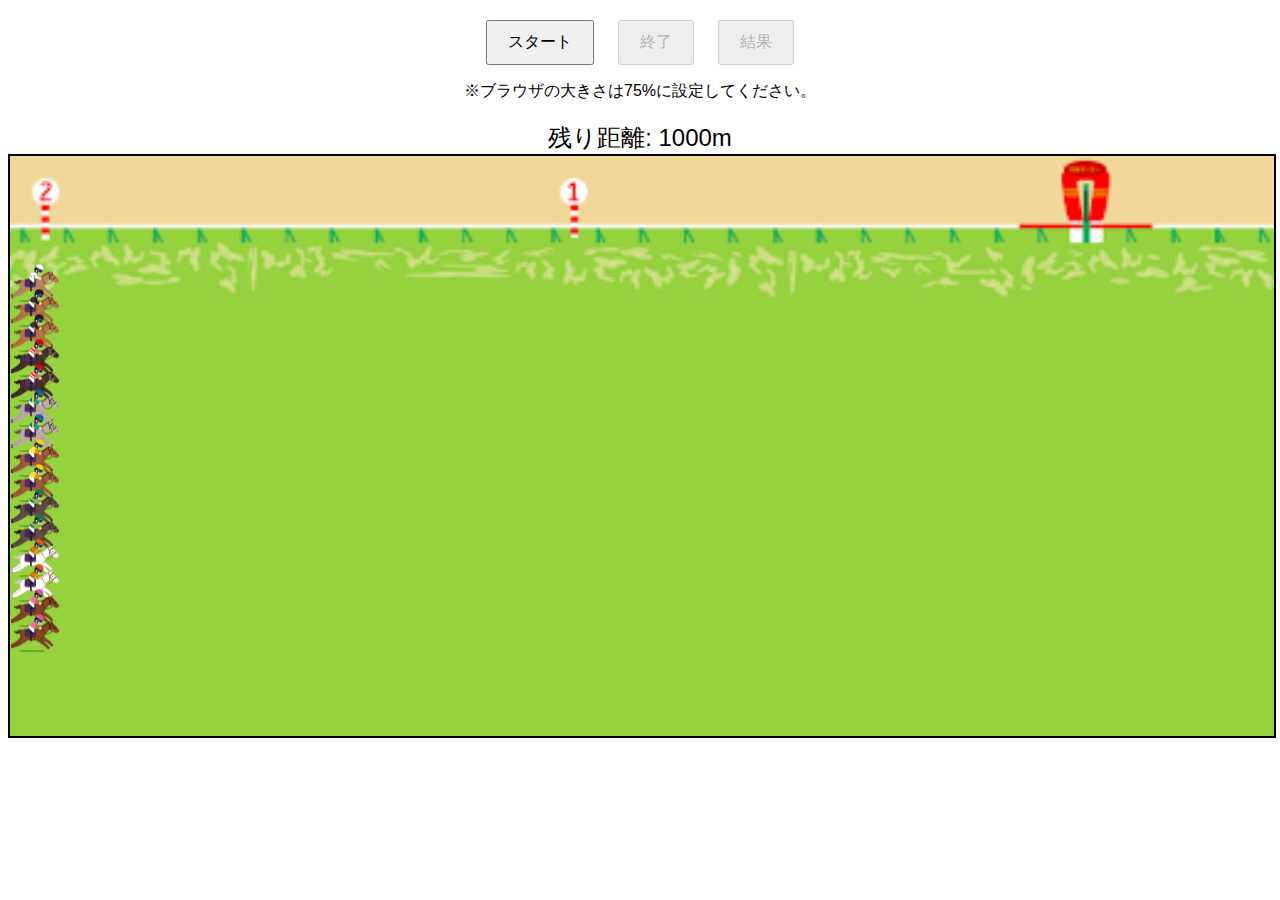
<file: index.html>
<!DOCTYPE html>
<html lang="ja">
<head>
    <meta charset="UTF-8">
    <meta name="viewport" content="width=device-width, initial-scale=1.0">
    <title>競馬ゲーム</title>
    <link rel="stylesheet" href="style.css">
</head>
<body>
    <!-- <h1>夢の11レース</h1> -->
    <div class="controls">
        <button id="start-btn">スタート</button>
        <button id="end-btn" disabled>終了</button>
        <button id="result-btn" disabled>結果</button>
        <audio id="fanfare" src="fanfare_kanto.mp3"></audio>
        <p>※ブラウザの大きさは75%に設定してください。</p>
    </div>
    <div id="distance">残り距離: 1000m</div>
    
    <div id="race-track">
        <div id="countdown" style="display: none;">3</div>
        <img src="horse1.png" number="1" id="ベラジオオペラ" odds="13.3" class="horse" style="top: 105px; left: 0;">
        <img src="horse2.png" number="2" id="マテンロウスカイ" odds="121.4" class="horse" style="top: 130px; left: 0;">
        <img src="horse2.png" number="3" id="ステラヴェローチェ" odds="150.3" class="horse" style="top: 155px; left: 0;">
        <img src="horse3.png" number="4" id="タスティエーラ" odds="53.8" class="horse" style="top: 180px; left: 0;">
        <img src="horse3.png" number="5" id="ノースブリッジ" odds="68.7" class="horse" style="top: 205px; left: 0;">
        <img src="horse4.png" number="6" id="ソールオリエンス" odds="15.4" class="horse" style="top: 230px; left: 0;">
        <img src="horse4.png" number="7" id="ドウデュース" odds="3.8" class="horse" style="top: 255px; left: 0;">
        <img src="horse5.png" number="8" id="キングズパレス" odds="97" class="horse" style="top: 280px; left: 0;">
        <img src="horse5.png" number="9" id="ホウオウビスケッツ" odds="48.1" class="horse" style="top: 305px; left: 0;">
        <img src="horse6.png" number="10" id="ダノンベルーガ" odds="14.3" class="horse" style="top: 330px; left: 0;">
        <img src="horse6.png" number="11" id="ジャスティンパレス" odds="15" class="horse" style="top: 355px; left: 0;">
        <img src="horse7.png" number="12" id="リバティアイランド" odds="2.3" class="horse" style="top: 380px; left: 0;">
        <img src="horse7.png" number="13" id="シルトホルン" odds="412" class="horse" style="top: 405px; left: 0;">
        <img src="horse8.png" number="14" id="レーベンスティール" odds="4.7" class="horse" style="top: 430px; left: 0;">
        <img src="horse8.png" number="15" id="ニシノレヴナント" odds="415.8" class="horse" style="top: 455px; left: 0;">
        
        <!-- <img src="horse8.png" number="18" odds="1.5" id="サイレンススズカ" class="horse" style="top: 530px; left: 0;"> -->
         
    </div>

    <script src="index.js"></script>
</body>
</html>
</file>
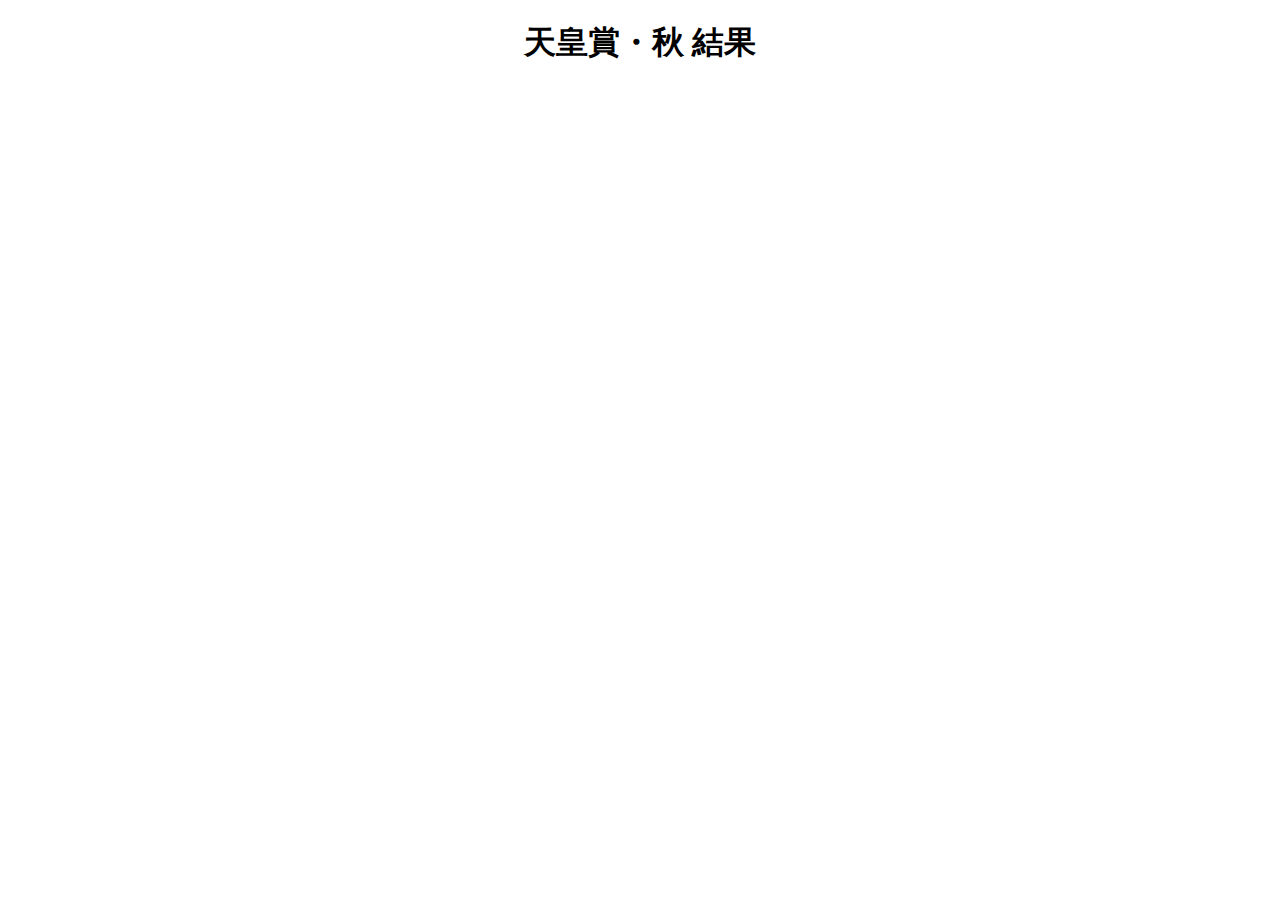
<file: results.html>
<!DOCTYPE html>
<html lang="ja">
<head>
    <meta charset="UTF-8">
    <meta name="viewport" content="width=device-width, initial-scale=1.0">
    <title>天皇賞・秋 結果</title>
    <link rel="stylesheet" href="style.css">
</head>
<body>
    <h1>天皇賞・秋 結果</h1>
    <div id="results"></div>

    <script>
        const params = new URLSearchParams(window.location.search);
        const results = params.get('results');
        
        //結果を改行で分割して配列にする
        const horses = results ? results.split('\n').filter(horse => horse.trim() !== '') : [];

        const resultsContainer = document.getElementById('results');

        //上位5頭までを大きく表示
        horses.forEach((horse, index) => {
            const horseElement = document.createElement('div');
            horseElement.textContent = horse;

            if (index <= 3) {
                horseElement.classList.add('extra-large'); //上位3頭はより大きく
            } else if (index <= 5) {
                horseElement.classList.add('large'); //4位～5位は大きく
            } else {
                horseElement.classList.add('normal'); //それ以降は通常サイズ
            }

            resultsContainer.appendChild(horseElement);

            // 3着の後に線と「馬券内」を追加
            if (index === 3) {
                const divider = document.createElement('div');
                divider.classList.add('divider');
                divider.innerHTML = '<hr>↑↑↑   馬券内   ↑↑↑<hr>';
                resultsContainer.appendChild(divider);
            }
        });
    </script>
</body>
</html>
</file>
<file: style.css>
body {
    text-align: center;
    font-family: Arial, sans-serif;
}
#race-track {
    position: relative;
    width: 100%;
    height: 580px;
    border: 2px solid #000;
    background-image:url(keibahaikei.png);
    background-size : cover; 
    /* background-color: rgb(153, 240, 124); レーストラックの背景色を緑に設定(コメントアウト化) */
}
.horse {
    position: absolute;
    width: 50px;
    transition: left 0.5s, top 0.5s;
}
#distance {
    font-size: 24px;
    margin-top: 20px;
}
#countdown {
    font-size: 48px;
    color: red;
    margin: 20px 0;
}
.controls {
    margin: 20px 0;
}
button {
    font-size: 16px;
    padding: 10px 20px;
    margin: 0 10px;
}
bg {
    background:url(keibahaikei.png);
    background-repeat: no-repeat;
}
#results {
    text-align: center; /* 中央揃え */
}
.extra-large {
    font-size: 32px; /* 上位3頭をより大きく表示 */
}
.large {
    font-size: 24px; /* 上位5頭を大きく表示 */
}
.normal {
    font-size: 14px; /* それ以降を通常サイズで表示 */
}

.divider {
    text-align: center;
    margin: 10px 0;
    font-weight: bold;
}
hr {
    border: 1px solid black;
    margin: 5px 0;
}
</file>
